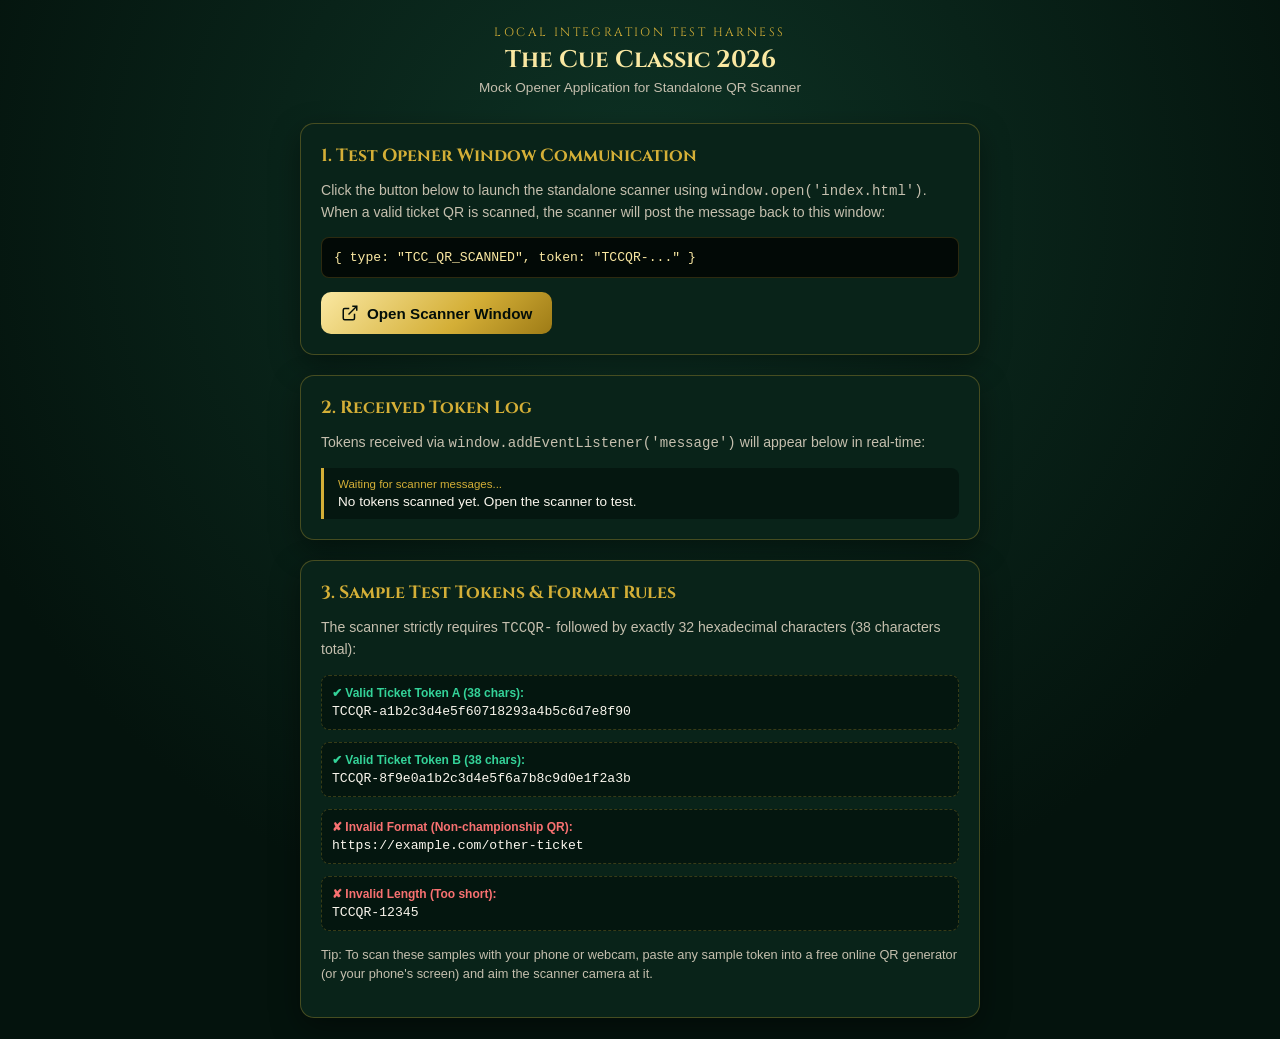
<file: test-opener.html>
<!DOCTYPE html>
<html lang="en">
<head>
  <meta charset="UTF-8">
  <meta name="viewport" content="width=device-width, initial-scale=1.0">
  <title>The Cue Classic 2026 – Mock Ticketing App (Opener Test Harness)</title>
  <link rel="preconnect" href="https://fonts.googleapis.com">
  <link rel="preconnect" href="https://fonts.gstatic.com" crossorigin>
  <link href="https://fonts.googleapis.com/css2?family=Cinzel:wght@600;700&family=Inter:wght@400;500;600;700&display=swap" rel="stylesheet">
  <style>
    :root {
      --bg: #04130d;
      --card-bg: #092319;
      --gold: #d4af37;
      --gold-light: #fae8a2;
      --ivory: #fbf7ee;
      --ivory-dim: #c5bfae;
      --border: rgba(212, 175, 55, 0.3);
      --green: #10b981;
    }

    * { box-sizing: border-box; margin: 0; padding: 0; }
    body {
      background: radial-gradient(circle at 50% 20%, #0e3325 0%, var(--bg) 70%);
      color: var(--ivory);
      font-family: -apple-system, BlinkMacSystemFont, "Segoe UI", Roboto, sans-serif;
      min-height: 100vh;
      padding: 24px 16px;
      display: flex;
      flex-direction: column;
      align-items: center;
    }

    .container {
      width: 100%;
      max-width: 680px;
      display: flex;
      flex-direction: column;
      gap: 20px;
    }

    .header {
      text-align: center;
      padding-bottom: 8px;
    }

    .eyebrow {
      font-family: 'Cinzel', serif;
      font-size: 0.75rem;
      letter-spacing: 0.2em;
      color: var(--gold);
      text-transform: uppercase;
    }

    h1 {
      font-family: 'Cinzel', serif;
      color: var(--gold-light);
      font-size: 1.5rem;
      margin: 4px 0;
    }

    .subtitle {
      font-size: 0.85rem;
      color: var(--ivory-dim);
    }

    .card {
      background: var(--card-bg);
      border: 1px solid var(--border);
      border-radius: 14px;
      padding: 20px;
      box-shadow: 0 10px 30px rgba(0, 0, 0, 0.4);
    }

    h2 {
      font-family: 'Cinzel', serif;
      font-size: 1.1rem;
      color: var(--gold);
      margin-bottom: 12px;
    }

    p {
      font-size: 0.88rem;
      line-height: 1.5;
      color: var(--ivory-dim);
      margin-bottom: 14px;
    }

    .actions {
      display: flex;
      gap: 12px;
      flex-wrap: wrap;
    }

    button {
      background: linear-gradient(135deg, #fae8a2 0%, #d4af37 60%, #9e7b16 100%);
      color: #030e09;
      border: none;
      border-radius: 10px;
      padding: 12px 20px;
      font-size: 0.95rem;
      font-weight: 700;
      cursor: pointer;
      display: inline-flex;
      align-items: center;
      gap: 8px;
      transition: all 0.2s;
    }

    button:hover {
      filter: brightness(1.1);
      transform: translateY(-1px);
    }

    button:active {
      transform: translateY(1px);
    }

    .code-block {
      background: #020906;
      border: 1px solid rgba(212, 175, 55, 0.2);
      border-radius: 8px;
      padding: 12px;
      font-family: monospace;
      font-size: 0.82rem;
      color: var(--gold-light);
      overflow-x: auto;
      margin-top: 8px;
    }

    .log-list {
      display: flex;
      flex-direction: column;
      gap: 10px;
      margin-top: 10px;
      max-height: 280px;
      overflow-y: auto;
    }

    .log-item {
      background: rgba(4, 19, 13, 0.7);
      border-left: 3px solid var(--green);
      padding: 10px 14px;
      border-radius: 0 8px 8px 0;
      font-size: 0.85rem;
      display: flex;
      flex-direction: column;
      gap: 4px;
    }

    .log-time {
      font-size: 0.72rem;
      color: var(--gold);
    }

    .log-token {
      font-family: monospace;
      font-weight: 700;
      color: #a7f3d0;
      word-break: break-all;
    }

    .test-qr-section {
      display: grid;
      grid-template-columns: 1fr;
      gap: 12px;
    }

    .sample-token {
      background: rgba(3, 14, 9, 0.6);
      padding: 10px;
      border-radius: 8px;
      border: 1px dashed rgba(212, 175, 55, 0.25);
    }

    .sample-label {
      font-size: 0.75rem;
      font-weight: 600;
      color: var(--gold-light);
      margin-bottom: 4px;
    }

    .sample-value {
      font-family: monospace;
      font-size: 0.82rem;
      color: var(--ivory);
      word-break: break-all;
      user-select: all;
    }

    .badge-valid {
      color: #34d399;
      font-weight: bold;
    }

    .badge-invalid {
      color: #f87171;
      font-weight: bold;
    }
  </style>
</head>
<body>
  <div class="container">
    <header class="header">
      <div class="eyebrow">Local Integration Test Harness</div>
      <h1>The Cue Classic 2026</h1>
      <div class="subtitle">Mock Opener Application for Standalone QR Scanner</div>
    </header>

    <section class="card">
      <h2>1. Test Opener Window Communication</h2>
      <p>
        Click the button below to launch the standalone scanner using <code>window.open('index.html')</code>.
        When a valid ticket QR is scanned, the scanner will post the message back to this window:
      </p>
      <div class="code-block">
{ type: "TCC_QR_SCANNED", token: "TCCQR-..." }
      </div>
      <div class="actions" style="margin-top: 14px;">
        <button id="btn-open-scanner" type="button">
          <svg width="18" height="18" viewBox="0 0 24 24" fill="none" stroke="currentColor" stroke-width="2"><path d="M18 13v6a2 2 0 0 1-2 2H5a2 2 0 0 1-2-2V8a2 2 0 0 1 2-2h6"/><polyline points="15 3 21 3 21 9"/><line x1="10" y1="14" x2="21" y2="3"/></svg>
          Open Scanner Window
        </button>
      </div>
    </section>

    <section class="card">
      <h2>2. Received Token Log</h2>
      <p>Tokens received via <code>window.addEventListener('message')</code> will appear below in real-time:</p>
      <div id="log-list" class="log-list">
        <div class="log-item" style="border-left-color: var(--gold);">
          <span class="log-time">Waiting for scanner messages...</span>
          <span>No tokens scanned yet. Open the scanner to test.</span>
        </div>
      </div>
    </section>

    <section class="card">
      <h2>3. Sample Test Tokens & Format Rules</h2>
      <p>The scanner strictly requires <code>TCCQR-</code> followed by exactly 32 hexadecimal characters (38 characters total):</p>
      
      <div class="test-qr-section">
        <div class="sample-token">
          <div class="sample-label"><span class="badge-valid">&#10004; Valid Ticket Token A (38 chars):</span></div>
          <div class="sample-value">TCCQR-a1b2c3d4e5f60718293a4b5c6d7e8f90</div>
        </div>

        <div class="sample-token">
          <div class="sample-label"><span class="badge-valid">&#10004; Valid Ticket Token B (38 chars):</span></div>
          <div class="sample-value">TCCQR-8f9e0a1b2c3d4e5f6a7b8c9d0e1f2a3b</div>
        </div>

        <div class="sample-token">
          <div class="sample-label"><span class="badge-invalid">&#10008; Invalid Format (Non-championship QR):</span></div>
          <div class="sample-value">https://example.com/other-ticket</div>
        </div>

        <div class="sample-token">
          <div class="sample-label"><span class="badge-invalid">&#10008; Invalid Length (Too short):</span></div>
          <div class="sample-value">TCCQR-12345</div>
        </div>
      </div>
      <p style="margin-top: 14px; font-size: 0.8rem;">
        Tip: To scan these samples with your phone or webcam, paste any sample token into a free online QR generator (or your phone's screen) and aim the scanner camera at it.
      </p>
    </section>
  </div>

  <script>
    const btnOpen = document.getElementById('btn-open-scanner');
    const logList = document.getElementById('log-list');
    let scannerWindow = null;

    btnOpen.addEventListener('click', () => {
      // Launch scanner popup
      const width = 440;
      const height = 760;
      const left = (window.screen.width - width) / 2;
      const top = (window.screen.height - height) / 2;

      scannerWindow = window.open(
        'index.html',
        'TCC_Scanner_Window',
        `width=${width},height=${height},left=${left},top=${top},resizable=yes,scrollbars=yes`
      );
    });

    // Listen for postMessage from the standalone scanner
    window.addEventListener('message', (event) => {
      console.log('Received message event:', event);

      const data = event.data;
      if (data && data.type === 'TCC_QR_SCANNED') {
        const timestamp = new Date().toLocaleTimeString();
        const token = data.token;

        const item = document.createElement('div');
        item.className = 'log-item';
        item.innerHTML = `
          <div class="log-time">&#9679; Received at ${timestamp}</div>
          <div class="log-token">Token: ${escapeHTML(token)}</div>
          <div style="font-size: 0.75rem; color: #a7f3d0;">Origin: ${escapeHTML(event.origin || 'same-origin')} | Type: ${escapeHTML(data.type)}</div>
        `;

        // Remove placeholder if present
        if (logList.children.length === 1 && logList.children[0].textContent.includes('Waiting for scanner')) {
          logList.innerHTML = '';
        }

        logList.prepend(item);
      }
    });

    function escapeHTML(str) {
      return String(str).replace(/[&<>"']/g, (m) => ({
        '&': '&amp;',
        '<': '&lt;',
        '>': '&gt;',
        '"': '&quot;',
        "'": '&#39;'
      }[m]));
    }
  </script>
</body>
</html>
</file>
